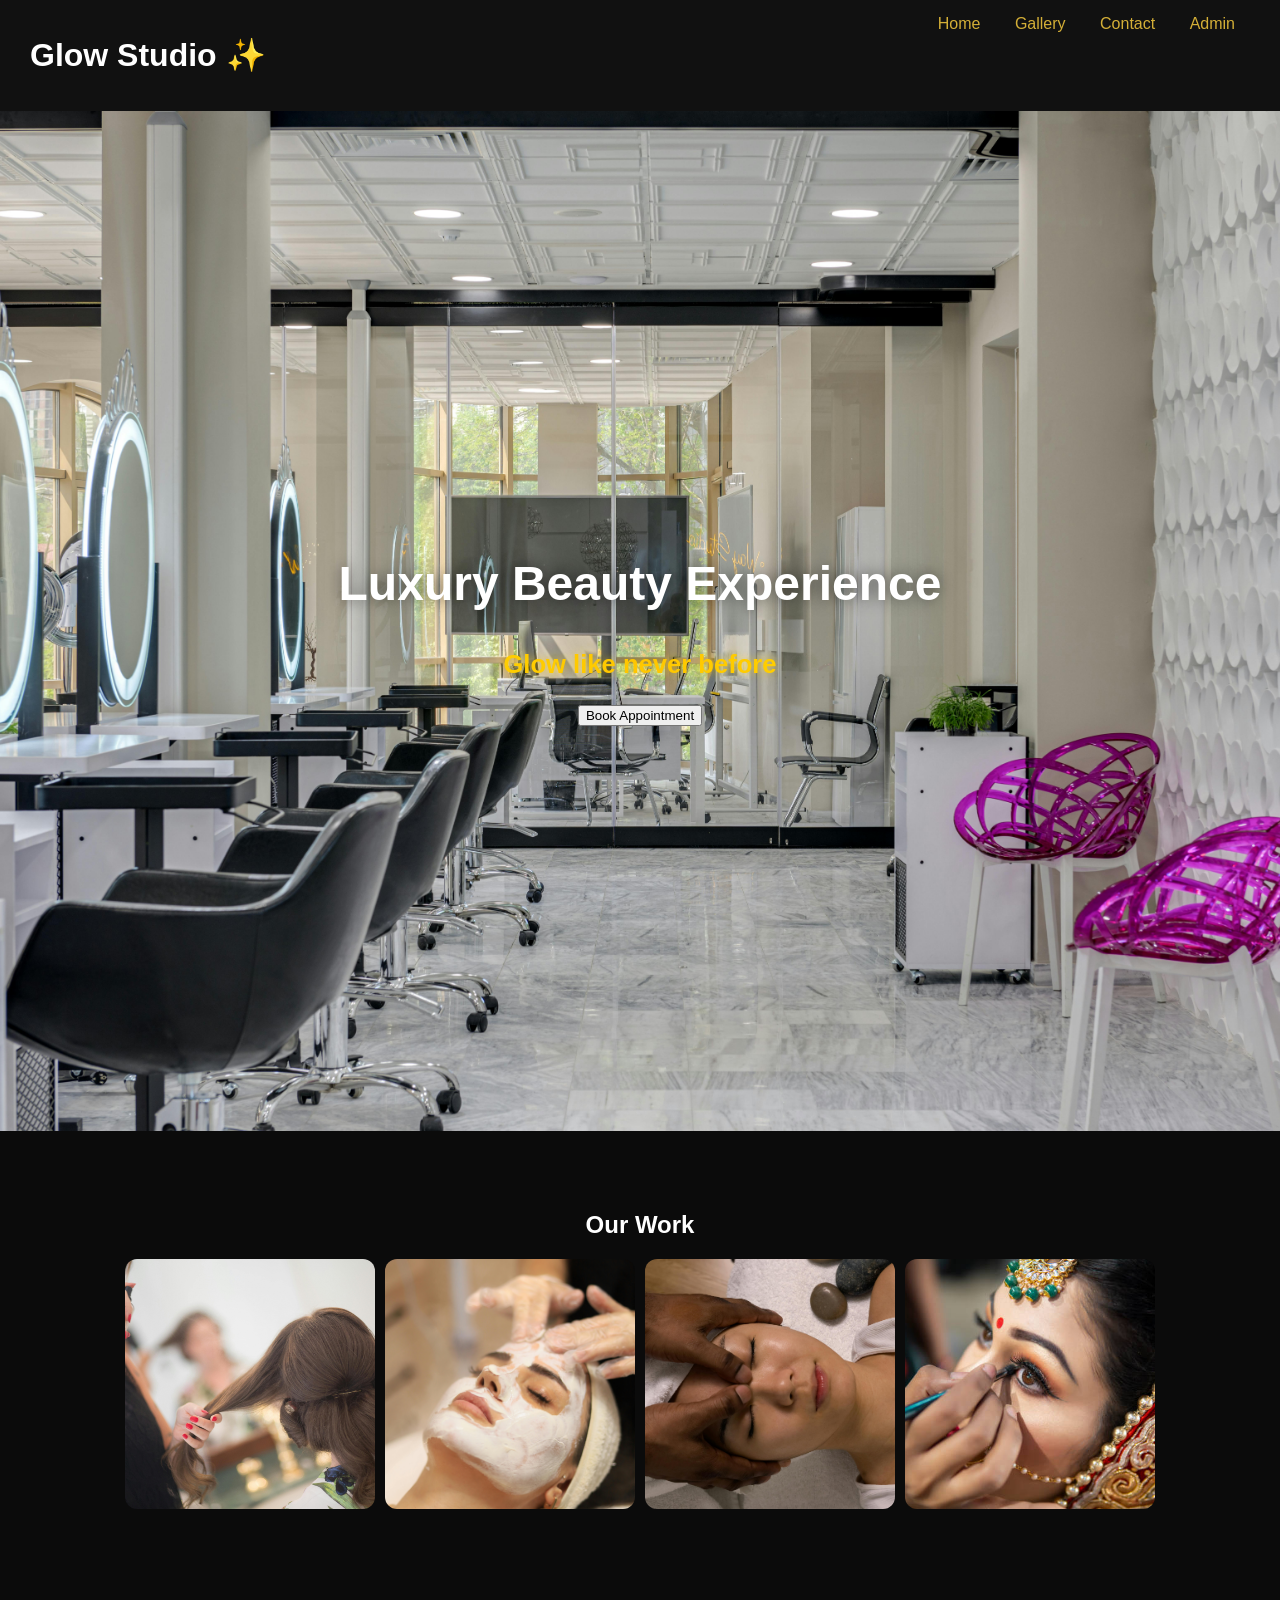
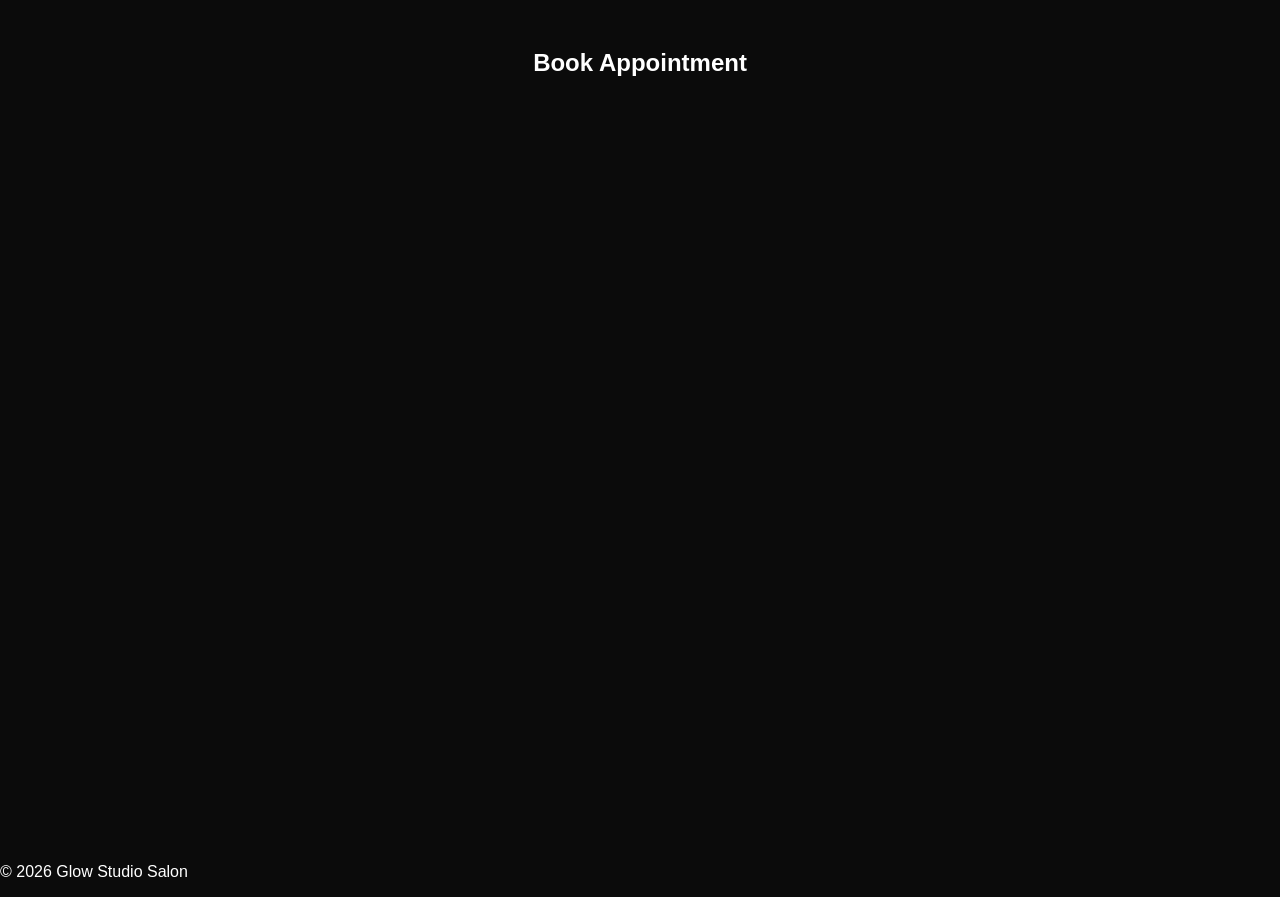
<file: index.html>
<!DOCTYPE html>
<html lang="en">
<head>
<meta charset="UTF-8">
<meta name="viewport" content="width=device-width, initial-scale=1.0">
<title>Glow Studio Salon</title>

<link rel="stylesheet" href="style.css">

<!-- AOS Animation -->
<link href="https://unpkg.com/aos@2.3.4/dist/aos.css" rel="stylesheet">
</head>
<!-- BOOKING SUCCESS POPUP -->
<!-- POPUP -->
<div id="popup" class="popup">
  <div class="popup-box">
    <span class="close-btn" onclick="closePopup()">✖</span>
    <h3>Booking Confirmed</h3>
    <p id="popupMessage"></p>
  </div>
</div>
<body>

<header>
  <h1>Glow Studio ✨</h1>
  <nav>
    <a href="#home">Home</a>
    <a href="#gallery">Gallery</a>
    <a href="#contact">Contact</a>
    <a href="#admin-info">Admin</a>
  </nav>
</header>

<!-- HERO -->
<section id="home" class="hero">
  <div class="overlay">
    <!-- ❌ REMOVED AOS HERE (IMPORTANT FIX) -->
    <h2>Luxury Beauty Experience</h2>

    <!-- highlighted tagline -->
    <p class="tagline">Glow like never before</p>

    <a href="#contact">
      <button>Book Appointment</button>
    </a>
  </div>
</section>

<!-- GALLERY -->
<section id="gallery">
  <h2 data-aos="fade-up">Our Work</h2>

  <div class="gallery">
    <img src="images/haircut.jpg" data-aos="zoom-in">
    <img src="images/facial.jpg" data-aos="zoom-in">
    <img src="images/spa.jpg" data-aos="zoom-in">
    <img src="images/makeup.jpg" data-aos="zoom-in">
  </div>
</section>

<!-- CONTACT -->
<section id="contact">
  <h2 data-aos="fade-up">Book Appointment</h2>

  <div class="form-container" data-aos="zoom-in">
    <form id="contactForm">

      <div class="input-group">
        <label>Your Name</label>
        <input type="text" id="name" placeholder="Enter your name" required>
      </div>

      <div class="input-group">
        <label>Phone Number</label>
        <input type="tel" id="phone" placeholder="Enter 10-digit number" required pattern="[0-9]{10}">
      </div>

      <div class="input-group">
        <label>Select Service</label>
        <select id="serviceSelect" required>
          <option value="">Choose a service</option>
          <option>Haircut</option>
          <option>Facial</option>
          <option>Spa</option>
          <option>Bridal Makeup</option>
        </select>
      </div>

      <button class="submit-btn">Book Now</button>
    </form>

    <a class="whatsapp-btn" href="https://wa.me/919876543210" target="_blank">
      💬 Chat on WhatsApp
    </a>
  </div>
</section>

<!-- ADMIN SECTION -->
<section id="admin-info">
  <h2 data-aos="fade-up">Admin Dashboard</h2>

  <div class="admin-box" data-aos="fade-up">
    <p>Manage all bookings easily</p>

    <div class="admin-features">
      <div>📊 View</div>
      <div>✏️ Update</div>
      <div>🗑️ Delete</div>
    </div>

    <button onclick="openAdmin()">Open Dashboard</button>
  </div>
</section>

<footer>
  <p>© 2026 Glow Studio Salon</p>
</footer>

<!-- AOS -->
<script src="https://unpkg.com/aos@2.3.4/dist/aos.js"></script>

<script>
  AOS.init({
    once: true,
    duration: 1000
  });

  function openAdmin() {
    window.location.href = "admin.html";
  }
</script>

<script src="script.js"></script>

</body>
</html>
</file>
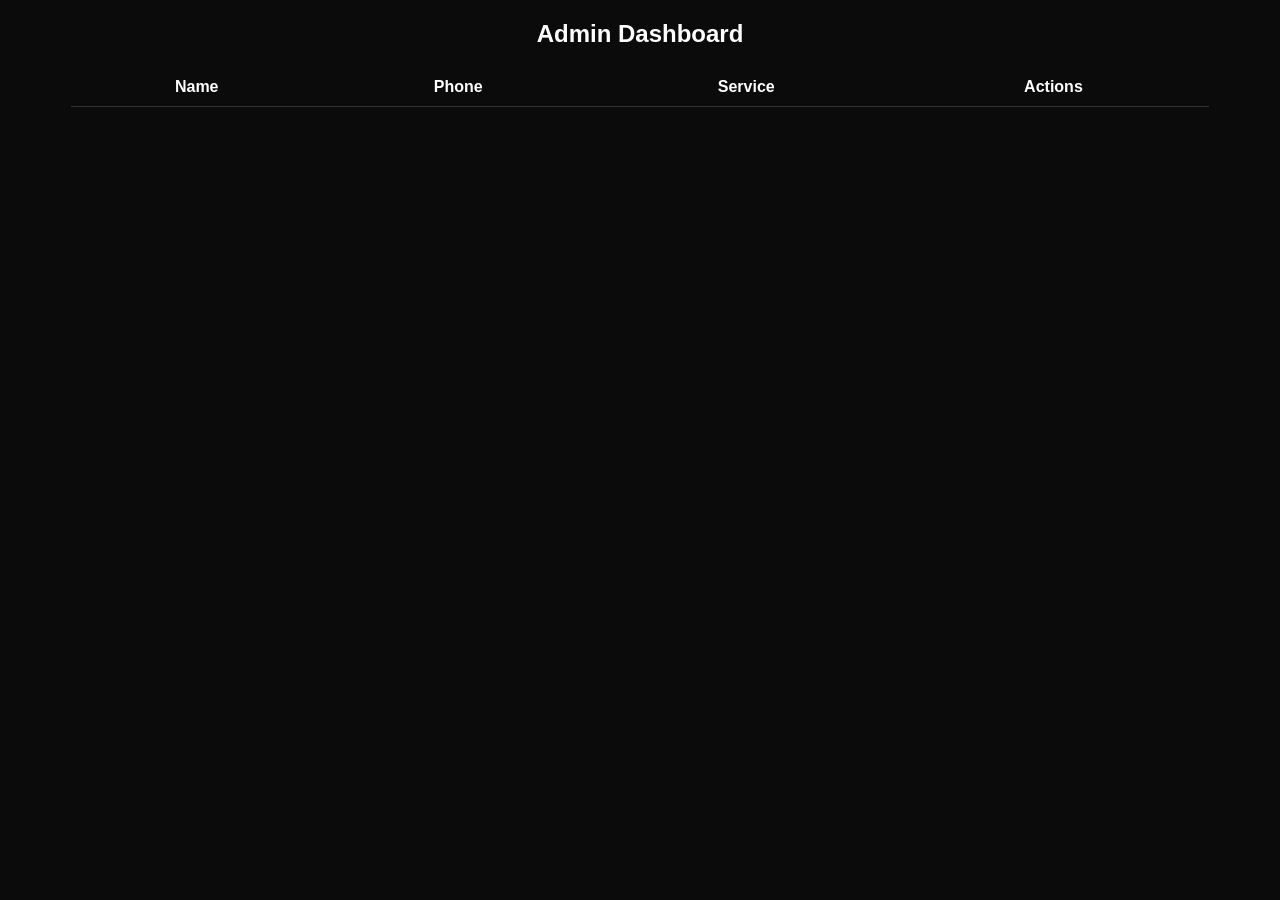
<file: admin.html>
<!DOCTYPE html>
<html>
<head>
  <title>Admin Panel</title>

  <style>
    body {
      background:#0b0b0b;
      color:white;
      font-family:Arial;
      text-align:center;
    }

    table {
      width:90%;
      margin:auto;
      border-collapse:collapse;
    }

    td,th {
      padding:10px;
      border-bottom:1px solid #333;
    }

    tr:hover {
      background:#222;
      transform:scale(1.01);
      transition:0.3s;
    }

    input {
      padding:5px;
      width:90%;
    }

    .delete {
      background:red;
      color:white;
    }

    .update {
      background:gold;
      color:black;
    }

    button {
      padding:5px 10px;
      border:none;
      cursor:pointer;
    }
  </style>
</head>

<body>

<h2>Admin Dashboard</h2>

<table>
  <thead>
    <tr>
      <th>Name</th>
      <th>Phone</th>
      <th>Service</th>
      <th>Actions</th>
    </tr>
  </thead>

  <tbody id="table"></tbody>
</table>

<script>

async function loadBookings() {
  const res = await fetch("http://localhost:5000/bookings");
  const data = await res.json();

  const table = document.getElementById("table");
  table.innerHTML = "";

  data.forEach(item => {
    table.innerHTML += `
      <tr>
        <td><input value="${item.name}" id="name-${item._id}"></td>
        <td><input value="${item.phone}" id="phone-${item._id}"></td>
        <td>${item.service}</td>
        <td>
          <button class="update" onclick="updateBooking('${item._id}')">Update</button>
          <button class="delete" onclick="deleteBooking('${item._id}')">Delete</button>
        </td>
      </tr>
    `;
  });
}

// DELETE (INSTANT NO POPUP)
async function deleteBooking(id) {
  await fetch(`http://localhost:5000/booking/${id}`, {
    method: "DELETE"
  });
  loadBookings();
}

// UPDATE INLINE (NO PROMPT)
async function updateBooking(id) {
  const name = document.getElementById(`name-${id}`).value;
  const phone = document.getElementById(`phone-${id}`).value;

  await fetch(`http://localhost:5000/booking/${id}`, {
    method: "PUT",
    headers: { "Content-Type": "application/json" },
    body: JSON.stringify({ name, phone })
  });

  loadBookings();
}

loadBookings();

</script>

</body>
</html>
</file>
<file: style.css>
/* ================= GLOBAL ================= */

body {
  margin: 0;
  font-family: 'Poppins', sans-serif;
  background: #0b0b0b;
  color: white;
}

html {
  scroll-behavior: smooth;
}

/* ================= HEADER ================= */

header {
  display: flex;
  justify-content: space-between;
  padding: 15px 30px;
  background: #111;
}

nav a {
  margin: 0 15px;
  color: #d4af37;
  text-decoration: none;
  transition: 0.3s;
}

nav a:hover {
  color: white;
}

/* ================= HERO (FULLY SAFE - NO EFFECTS) ================= */

.hero {
  background: url('images/hero.jpg') center center / cover no-repeat;
  height: 100vh;

  display: flex;
  justify-content: center;
  align-items: center;

  position: relative;
}

/* ❌ COMPLETELY REMOVED ALL HERO HOVER EFFECTS */

/* overlay */
.overlay {
  text-align: center;
  position: relative;
  z-index: 2;
  background: transparent;
}

/* heading */
.hero h2 {
  font-size: 3rem;
  font-weight: 700;
  color: #ffffff;
  text-shadow: 0 0 15px rgba(0,0,0,0.5);
}

/* tagline */
.tagline {
  font-size: 1.6rem;
  font-weight: 600;

  background: linear-gradient(90deg, #d4af37, #fff2a8, #d4af37);
  -webkit-background-clip: text;
  -webkit-text-fill-color: transparent;

  text-shadow: 0 0 10px rgba(212,175,55,0.5);
  transition: 0.3s;
}

.tagline:hover {
  transform: scale(1.05);
}

/* ================= SECTIONS ================= */

section {
  padding: 60px;
  text-align: center;
}

/* ❌ REMOVED section:hover to avoid affecting hero */

/* ================= GALLERY ================= */

.gallery {
  display: flex;
  justify-content: center;
  gap: 10px;
  flex-wrap: wrap;
}

.gallery img {
  width: 250px;
  height: 250px;
  object-fit: cover;
  border-radius: 12px;
  transition: 0.3s;
}

.gallery img:hover {
  transform: scale(1.08);
  box-shadow: 0 0 20px #d4af37;
}

/* ================= FORM ================= */

.form-container {
  max-width: 400px;
  margin: auto;
  background: rgba(255,255,255,0.05);
  padding: 30px;
  border-radius: 15px;
}

.input-group {
  text-align: left;
  margin-bottom: 15px;
}

.input-group label {
  color: #d4af37;
}

.input-group input,
.input-group select {
  width: 100%;
  padding: 10px;
  border-radius: 8px;
  border: none;
  background: #222;
  color: white;
}

/* button */
.submit-btn {
  width: 100%;
  background: #d4af37;
  padding: 12px;
  border: none;
  border-radius: 8px;
  cursor: pointer;
  transition: 0.3s;
}

.submit-btn:hover {
  transform: scale(1.05);
  box-shadow: 0 0 15px gold;
}

/* whatsapp */
.whatsapp-btn {
  display: block;
  margin-top: 15px;
  color: #25D366;
}

/* ================= ADMIN ================= */

.admin-box {
  max-width: 500px;
  margin: auto;
  background: rgba(255,255,255,0.05);
  padding: 25px;
  border-radius: 12px;
}

.admin-features {
  display: flex;
  justify-content: space-around;
  margin: 20px 0;
}

/* ================= GLOBAL BUTTON ================= */

button {
  transition: 0.3s;
  cursor: pointer;
}

button:hover {
  transform: scale(1.05);
}

/* ================= POPUP ================= */

/* ================= POPUP (PROFESSIONAL DARK) ================= */

.popup {
  position: fixed;
  top: 0;
  left: 0;
  width: 100%;
  height: 100%;
  background: rgba(0,0,0,0.75); /* dark overlay */

  display: flex;
  justify-content: center;
  align-items: center;

  opacity: 0;
  pointer-events: none;
  transition: 0.4s ease;
  z-index: 9999;
}

.popup.show {
  opacity: 1;
  pointer-events: all;
}

/* popup box */
.popup-box {
  background: #111; /* solid dark */
  padding: 30px 40px;
  border-radius: 12px;
  text-align: center;

  box-shadow: 0 0 25px rgba(0,0,0,0.6);

  transform: scale(0.8);
  opacity: 0;
  transition: 0.4s ease;
}

/* animation when open */
.popup.show .popup-box {
  transform: scale(1);
  opacity: 1;
}

/* popup text */
.popup-box h3 {
  color: #d4af37;
  margin-bottom: 10px;
}

.popup-box p {
  color: #ccc;
}

/* close button */
.close-btn {
  position: absolute;
  top: 20px;
  right: 30px;
  font-size: 22px;
  cursor: pointer;
  color: white;
}

/* ================= TAGLINE (DARK GOLD FIX) ================= */

.tagline {
  font-size: 1.6rem;
  font-weight: 600;

  /* GOLDEN YELLOW GRADIENT */
  background: linear-gradient(90deg, #FFD700, #FFC300, #FFD700);

  -webkit-background-clip: text;
  -webkit-text-fill-color: transparent;

  text-shadow: 0 0 10px rgba(255, 215, 0, 0.6);

  transition: 0.3s;
}

/* hover glow */
.tagline:hover {
  transform: scale(1.05);
  text-shadow:
    0 0 10px #FFD700,
    0 0 20px #FFC300,
    0 0 30px #FFD700;
}
</file>
